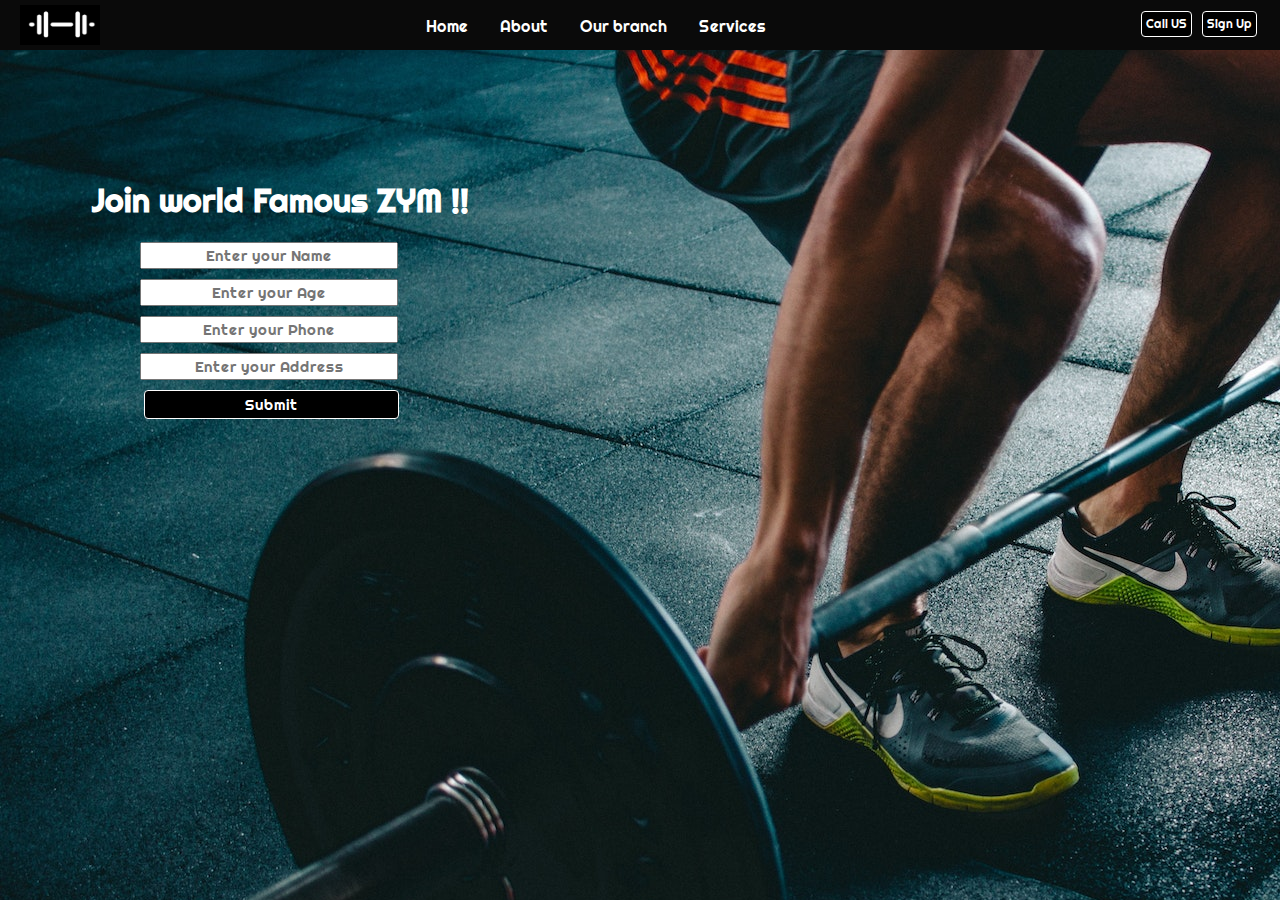
<file: index.html>
<!DOCTYPE html>
<html lang="en">

<head>
    <meta charset="UTF-8">
    <meta http-equiv="X-UA-Compatible" content="IE=edge">
    <meta name="viewport" content="width=device-width, initial-scale=1.0">
    <link rel="preconnect" href="https://fonts.googleapis.com">
    <link rel="preconnect" href="https://fonts.gstatic.com" crossorigin>
    <link href="https://fonts.googleapis.com/css2?family=Ubuntu:wght@300&display=swap" rel="stylesheet">
    <link rel="preconnect" href="https://fonts.googleapis.com">
    <link rel="preconnect" href="https://fonts.gstatic.com" crossorigin>
    <link href="https://fonts.googleapis.com/css2?family=Righteous&display=swap" rel="stylesheet">
    <link rel="stylesheet" href="zym.css">

    <title>Zym website</title>
</head>

<body>
    <header class="header">
        <div class="left">
            <img src="zymlogo2.jpg" alt="">
        </div>
        <div class="mid">
            <ul class="navbar">
                <li class="nav"><a href="#">Home</a></li>
                <li class="nav"><a href="#">About</a></li>
                <li class="nav"><a href="#">Our branch</a></li>
                <li class="nav"><a href="#">Services</a></li>
            </ul>
        </div>
        <div class="right">
            <button class="btn">Call US</button>
            <button class="btn">Sign Up</button>
        </div>
    </header>
<section>
    <h1>Join world Famous ZYM !!</h1>
    <form action="noaction.php" class="form-group" target="_blank">
        <input type="text" name="" id="" placeholder="Enter your Name">
        <input type="text" name="" id="" placeholder="Enter your Age">
        <input type="text" name="" id="" placeholder="Enter your Phone">
        <input type="text" name="" id="" placeholder="Enter your Address">
        <button class="btn" >Submit</button>
    </form>
    
</section>

</body>

</html>
</file>
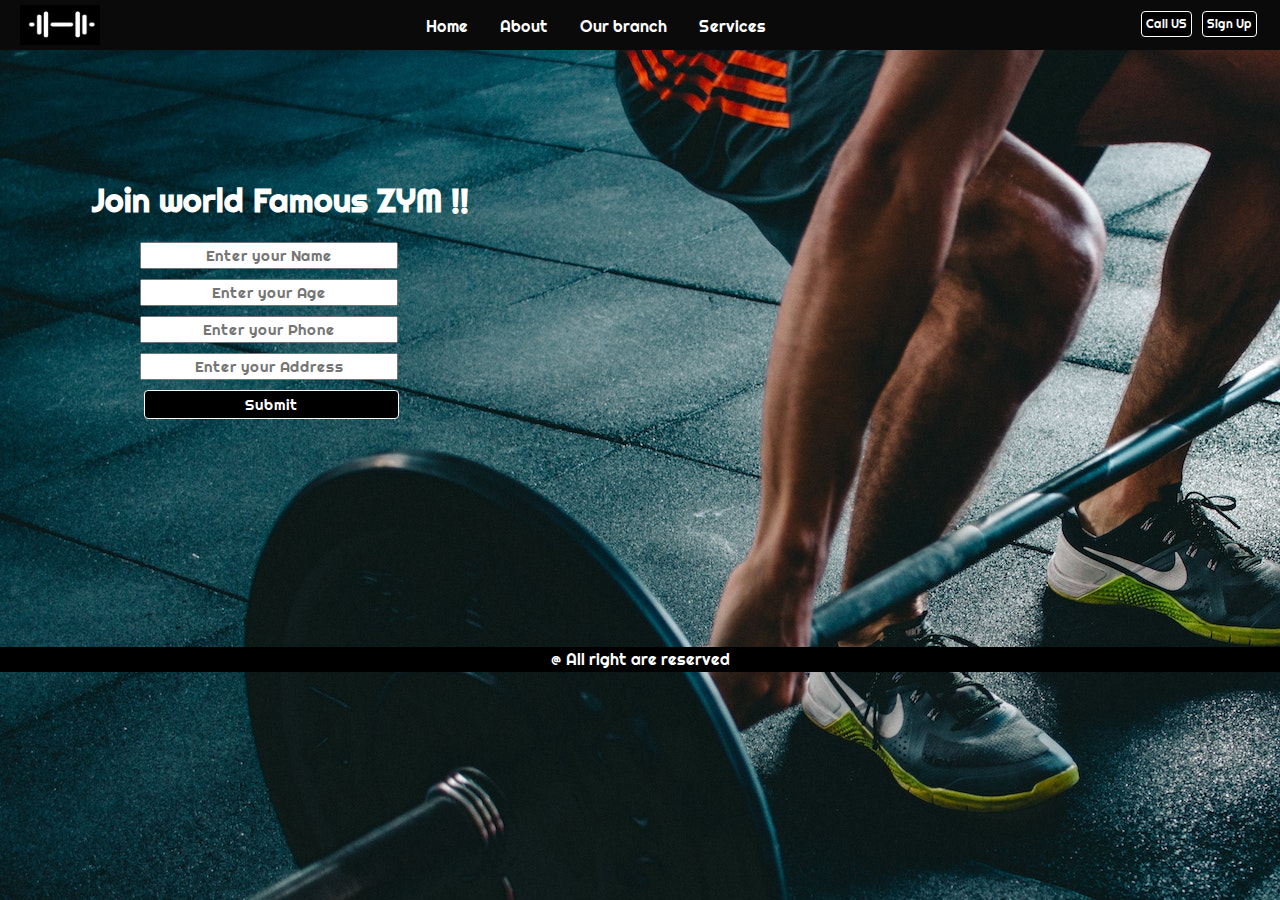
<file: zym.html>
<!DOCTYPE html>
<html lang="en">

<head>
    <meta charset="UTF-8">
    <meta http-equiv="X-UA-Compatible" content="IE=edge">
    <meta name="viewport" content="width=device-width, initial-scale=1.0">
    <link rel="preconnect" href="https://fonts.googleapis.com">
    <link rel="preconnect" href="https://fonts.gstatic.com" crossorigin>
    <link href="https://fonts.googleapis.com/css2?family=Ubuntu:wght@300&display=swap" rel="stylesheet">
    <link rel="preconnect" href="https://fonts.googleapis.com">
    <link rel="preconnect" href="https://fonts.gstatic.com" crossorigin>
    <link href="https://fonts.googleapis.com/css2?family=Righteous&display=swap" rel="stylesheet">
    <link rel="stylesheet" href="zym.css">

    <title>Zym website</title>
</head>

<body>
    <header class="header">
        <div class="left">
            <img src="zymlogo2.jpg" alt="">
        </div>
        <div class="mid">
            <ul class="navbar">
                <li class="nav"><a href="#">Home</a></li>
                <li class="nav"><a href="#">About</a></li>
                <li class="nav"><a href="#">Our branch</a></li>
                <li class="nav"><a href="#">Services</a></li>
            </ul>
        </div>
        <div class="right">
            <button class="btn">Call US</button>
            <button class="btn">Sign Up</button>
        </div>
    </header>
<section>
    <h1>Join world Famous ZYM !!</h1>
    <form action="noaction.php" class="form-group" target="_blank">
        <input type="text" name="" id="" placeholder="Enter your Name">
        <input type="text" name="" id="" placeholder="Enter your Age">
        <input type="text" name="" id="" placeholder="Enter your Phone">
        <input type="text" name="" id="" placeholder="Enter your Address">
        
    </form>
    <button class="btn" >Submit</button>
</section>
<footer>
    <div>
        <p>@ All right are reserved</p>
    </div>
</footer>
</body>

</html>
</file>
<file: zym.css>
body {
    margin: 0px;
    padding: 0px;
    color: white;
    background-image: url('zym3.jpg');
    font-family: 'Righteous', cursive;

    /* height: 5333px; */
}

.header {
    background-color: rgb(10, 10, 10);
    height: 50px;
    /* position: fixed; */
}

.left {
    position: absolute;
    display: inline-block;
    /* border: 2px solid red; */
    left: 20px;
    top: 5px;
}

.left img {
    height: 40px;
    width: 80px;
}

.mid {
    width: 40%;
    margin: 0px 320px;
    /* border: 2px solid green; */
    position: absolute;

}

.navbar {
    text-align: center;
}

.nav {
    display: inline-block;
    margin: 14px;

    margin-top: 0px
}

.nav a {
    color: white;
    margin: 0px, 10px;
    text-decoration: none;
}

.nav a:hover {
    color: rgb(153, 146, 146);
    text-decoration: underline;
}

.right {
    position: absolute;
    display: inline-block;
    /* border: 2px solid yellow; */
    right: 20px;
    top: 8px;
}

.btn {
    border: 1px solid white;
    border-radius: 4px;
    color: white;
    background-color: black;
    cursor: pointer;
    padding: 4px;
    margin: 3px;
    font-size: 12px;
    font-family: 'Righteous', cursive;
}

.btn:hover {
    background-color: rgb(55, 54, 54);
}

section {
    /* border: 2px solid red; */
    height: 300px;
    width: 400px;
    margin-top: 130px;
    margin-left: 80px;
    text-align: center;
}

.form-group{
    display: block;
    width: 300px;
    margin: auto;
}

.form-group input {
    display: block;
    width: 250px;
    margin: 10px;
    text-align: center;
    font-size: 15px;
    padding: 2px;
    font-family: 'Righteous', cursive;

}
section .btn{
    width:255px ;
    margin:auto;
    font-size: 15px;
    margin-right: 18px;
}

footer div{
    width: 100%;
    margin: auto;
    text-align: center;
    /* position: absolute; */
    bottom: 0px;
    background-color: black;
    height: 25px;
    margin-top: 167px;

}


footer div p{
    position: relative;
    top: 2px;
}
</file>
